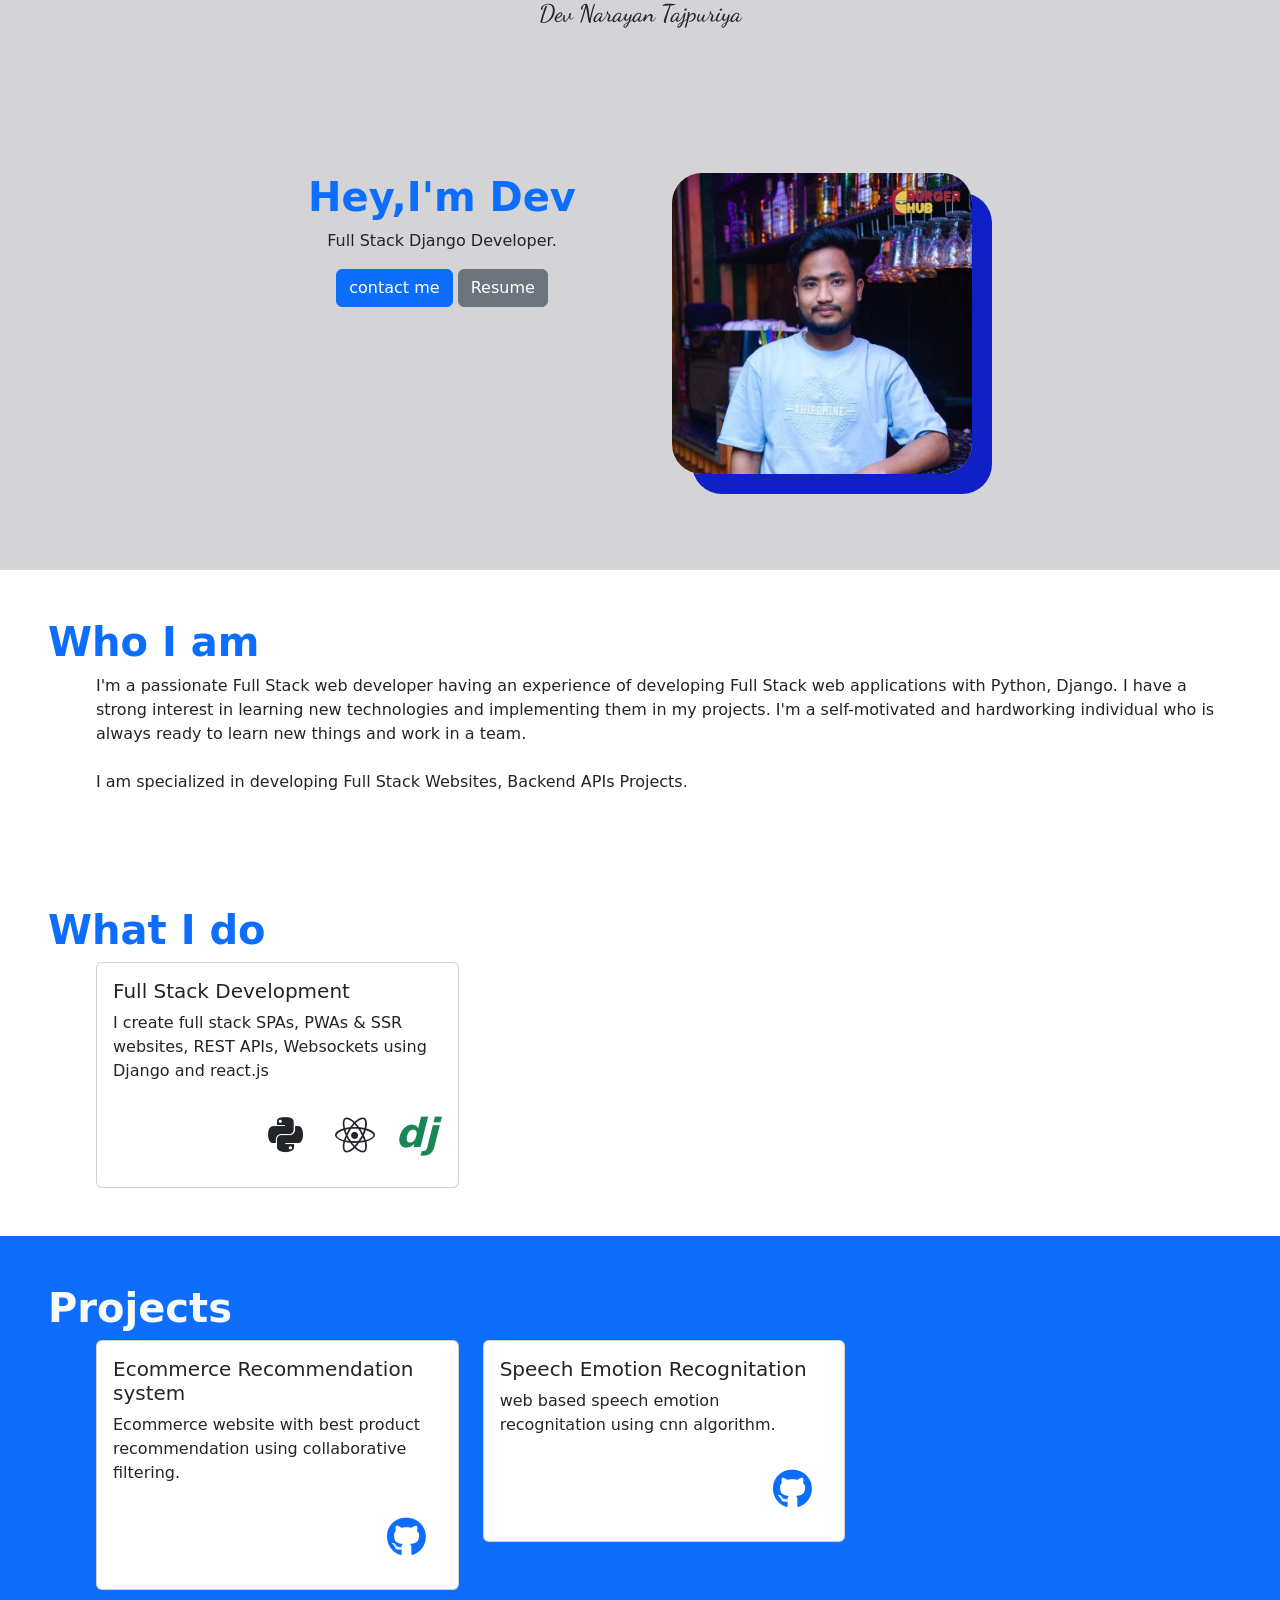
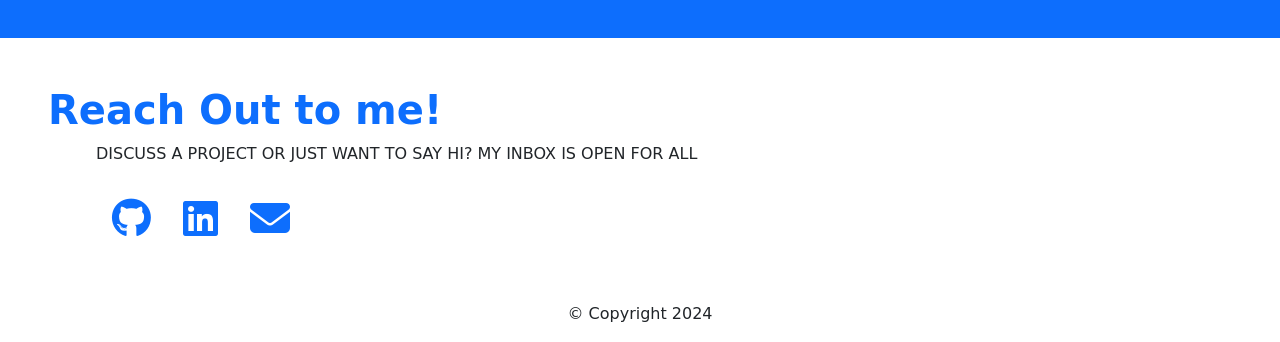
<file: portfolio.html>
<!doctype html>
<html lang="en">
  <head>
    <meta charset="utf-8">
    <meta name="viewport" content="width=device-width, initial-scale=1">
    <title>Dev Narayan Tajpuriya</title>
    <link rel="stylesheet" href="portfolio.css">
    <link rel="stylesheet" href="https://cdnjs.cloudflare.com/ajax/libs/font-awesome/6.7.1/css/all.min.css">
    <link rel="preconnect" href="https://fonts.googleapis.com">
    <link rel="preconnect" href="https://fonts.gstatic.com" crossorigin>
    <link href="https://fonts.googleapis.com/css2?family=Dancing+Script:wght@400..700&display=swap" rel="stylesheet">
    <link href="https://cdn.jsdelivr.net/npm/bootstrap@5.3.3/dist/css/bootstrap.min.css" rel="stylesheet" integrity="sha384-QWTKZyjpPEjISv5WaRU9OFeRpok6YctnYmDr5pNlyT2bRjXh0JMhjY6hW+ALEwIH" crossorigin="anonymous">
  </head>
  <body>
  <div class="section1">
    <div class="text-center"><h4>Dev Narayan Tajpuriya</h4></div>
    <div class="d-lg-flex justify-content-center mt-lg-5 p-lg-5">
      <div class="p-5 text-center">
        <h1 class="fs-1 fw-bold text-primary">Hey,I'm Dev</h1>
        <p>Full Stack Django Developer.</p>
        <a class="btn btn-primary" href="">contact me</a>
        <a class="btn btn-secondary" href="">Resume</a>
      </div>
      <div class="p-lg-5 text-center">
        <img  class="hero" src="images/hero.jpg" alt="" width="300px">
      </div>
    </div>
  </div>


  <div class="p-lg-5 p-3">
    <h1 class="fs-1 fw-bold text-primary">Who I am</h1>
    <div class="ps-lg-5 ps-3">
      <p>I'm a passionate Full Stack web developer having an experience of developing Full Stack web 
        applications with Python, Django. I have a strong interest in learning new
         technologies and implementing them in my projects. I'm a self-motivated and hardworking 
         individual who is always ready to learn new things and work in a team.
          <br><br>
        I am specialized in developing Full Stack Websites, Backend APIs Projects.</p>
    </div>
  </div>


  <div class="p-lg-5 p-3">
    <h1 class="fs-1 fw-bold text-primary">What I do</h1>
    <div class="row row-cols-1 row-cols-md-3 g-4 ps-lg-5 ps-3">
      <div class="col">
        <div class="card">
          <div class="card-body">
            <h5 class="card-title">Full Stack Development</h5>
            <p class="card-text">I create full stack SPAs, PWAs & SSR websites, REST APIs, Websockets using Django and react.js</p>
            <div class="d-flex justify-content-end">
              <i class="fa-brands fa-python p-3 fs-1"></i>
              <i class="fa-brands fa-react p-3 fs-1"></i>
              <i class="text-success fs-1 fw-bold p-1">dj</i>
            </div>
          </div>
        </div>
      </div>
    </div>

  </div>



  <div class="p-lg-5 p-3 bg-primary">
    <h1 class="fs-1 fw-bold text-light">Projects</h1>
    <div class="row row-cols-1 row-cols-md-3 g-4 ps-lg-5 ps-3">
      <div class="col">
        <div class="card">
          <div class="card-body">
            <h5 class="card-title">Ecommerce Recommendation system</h5>
            <p class="card-text">Ecommerce website with best product recommendation using collaborative filtering.</p>
            <div class="d-flex justify-content-end">
              <a href="https://github.com/devtazz12/product-recommendation-system"><i class="fa-brands fa-github p-3 fs-1"></i></a>
            </div>
          </div>
        </div>
      </div>
      <div class="col">
        <div class="card">
          <div class="card-body">
            <h5 class="card-title">Speech Emotion Recognitation</h5>
            <p class="card-text">web based speech emotion recognitation using cnn algorithm.</p>
            <div class="d-flex justify-content-end">
              <a href="https://github.com/devtazz12/SPEECH-EMOTION-RECOGNITION"><i class="fa-brands fa-github p-3 fs-1"></i></a>
            </div>
          </div>
        </div>
      </div>

    </div>

  </div>

  <div class="p-lg-5 p-3">
    <h1 class="fs-1 fw-bold text-primary">Reach Out to me!</h1>
    <div class="ps-lg-5 ps-3">
      <p>DISCUSS A PROJECT OR JUST WANT TO SAY HI? MY INBOX IS OPEN FOR ALL</p>
      <div class="d-flex justify-content-start">
        <a href=""><i class="fa-brands fa-github p-3 fs-1"></i></a>
        <a href="https://www.linkedin.com/in/er-dev-narayan-tajpuriya-b30337192/"><i class="fa-brands fa-linkedin p-3 fs-1"></i></a>
        <a href=""><i class="fa-solid fa-envelope p-3 fs-1"></i></a>
      </div>
    </div>
  </div>


  <div class="text-center">
    <p>© Copyright 2024</p>
  </div>



    <script src="https://cdn.jsdelivr.net/npm/bootstrap@5.3.3/dist/js/bootstrap.bundle.min.js" integrity="sha384-YvpcrYf0tY3lHB60NNkmXc5s9fDVZLESaAA55NDzOxhy9GkcIdslK1eN7N6jIeHz" crossorigin="anonymous"></script>
  </body>
</html>
</file>
<file: portfolio.css>
h4{
    font-family: "Dancing Script", cursive;
  font-optical-sizing: auto;

}
.hero{
    box-shadow: 20px 20px #0f21c6;
    border-radius: 30px;
}
.section1{
    background-color: #d4d3d5;
}
</file>
